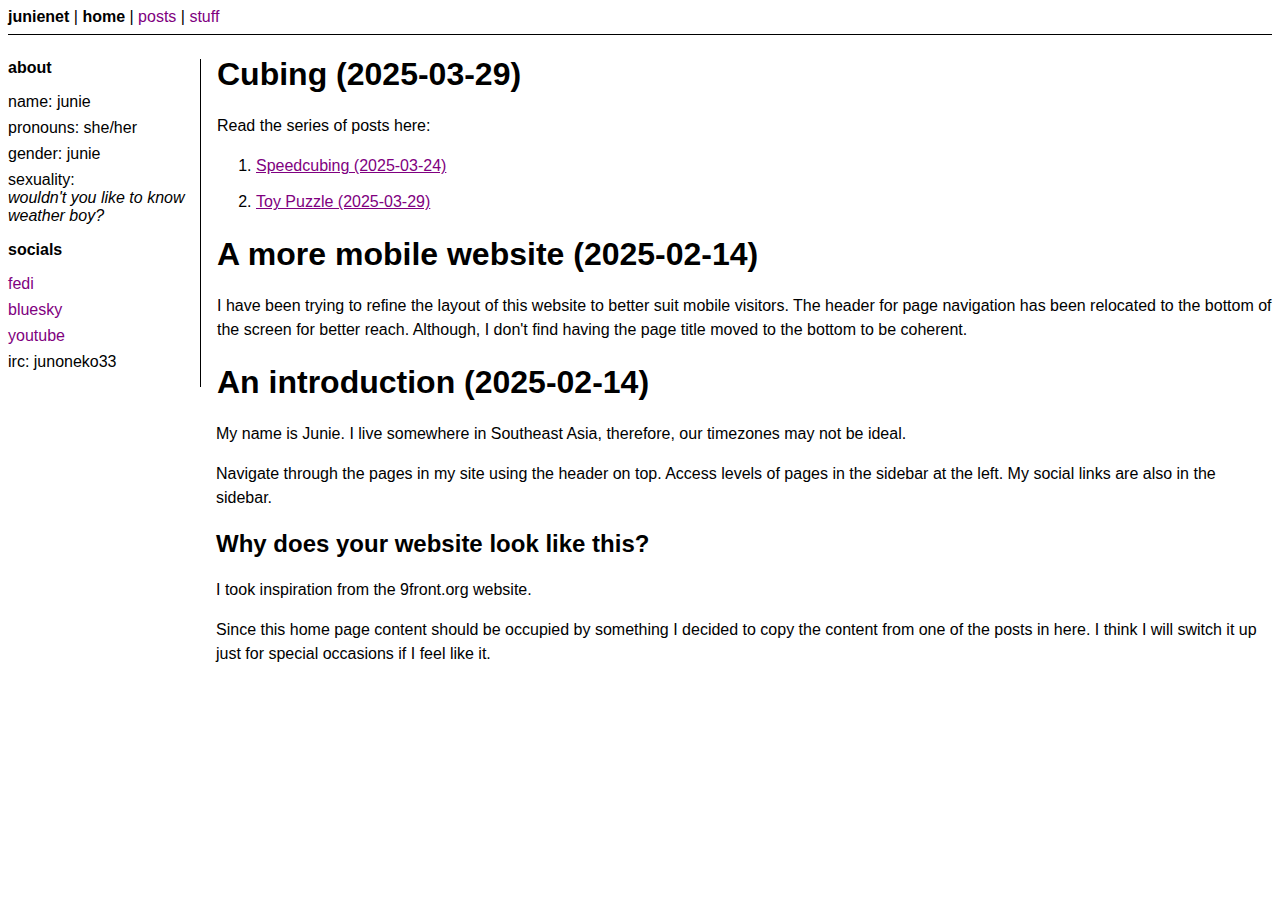
<file: index.html>
<!doctype html>
<html lang="en">
  <head>
    <meta charset="UTF-8" />
    <meta name="viewport" content="width=device-width, initial-scale=1.0" />
    <link rel="stylesheet" href="styles.css" />
    <link rel="icon" type="image/x-icon" href="favicon.ico" />
    <title>die website von junienet</title>
  </head>
  <body>
    <div class="header">
      <b>junienet</b>
      |
      <b>home</b>
      |
      <a href="posts/index.html">posts</a>
      |
      <a href="stuff/index.html">stuff</a>
    </div>
    <div class="sidebar">
      <b>about</b>
      <ul>
        <li>name: junie</li>
        <li>pronouns: she/her</li>
        <li>gender: junie</li>
        <li>
          sexuality: <br />
          <i>wouldn't you like to know weather boy?</i>
        </li>
      </ul>
      <div class="sidebarFooter">
        <b>socials</b>
        <ul>
          <li><a href="https://kitty.social/@nmj">fedi</a></li>
          <li>
            <a href="https://bsky.app/profile/junienet.bsky.social">bluesky</a>
          </li>
          <li><a href="https://www.youtube.com/@junienet">youtube</a></li>
          <li>irc: junoneko33</li>
        </ul>
      </div>
    </div>
    <!--content goes here  -->
    <div class="content">
      <h1>Cubing (2025-03-29)</h1>
      <p>Read the series of posts here:</p>
      <ol>
        <li>
          <a href="posts/cube1.html">Speedcubing (2025-03-24)</a>
        </li>
        <li>
          <a href="posts/cube2.html">Toy Puzzle (2025-03-29)</a>
        </li>
      </ol>
      <h1>A more mobile website (2025-02-14)</h1>
      <p>
        I have been trying to refine the layout of this website to better suit
        mobile visitors. The header for page navigation has been relocated to
        the bottom of the screen for better reach. Although, I don't find having
        the page title moved to the bottom to be coherent.
      </p>
      <h1>An introduction (2025-02-14)</h1>
      <p>
        My name is Junie. I live somewhere in Southeast Asia, therefore, our
        timezones may not be ideal.
      </p>
      <p>
        Navigate through the pages in my site using the header on top. Access
        levels of pages in the sidebar at the left. My social links are also in
        the sidebar.
      </p>
      <h2>Why does your website look like this?</h2>
      <p>I took inspiration from the 9front.org website.</p>
      <p>
        Since this home page content should be occupied by something I decided
        to copy the content from one of the posts in here. I think I will switch
        it up just for special occasions if I feel like it.
      </p>
    </div>
  </body>
</html>
</file>
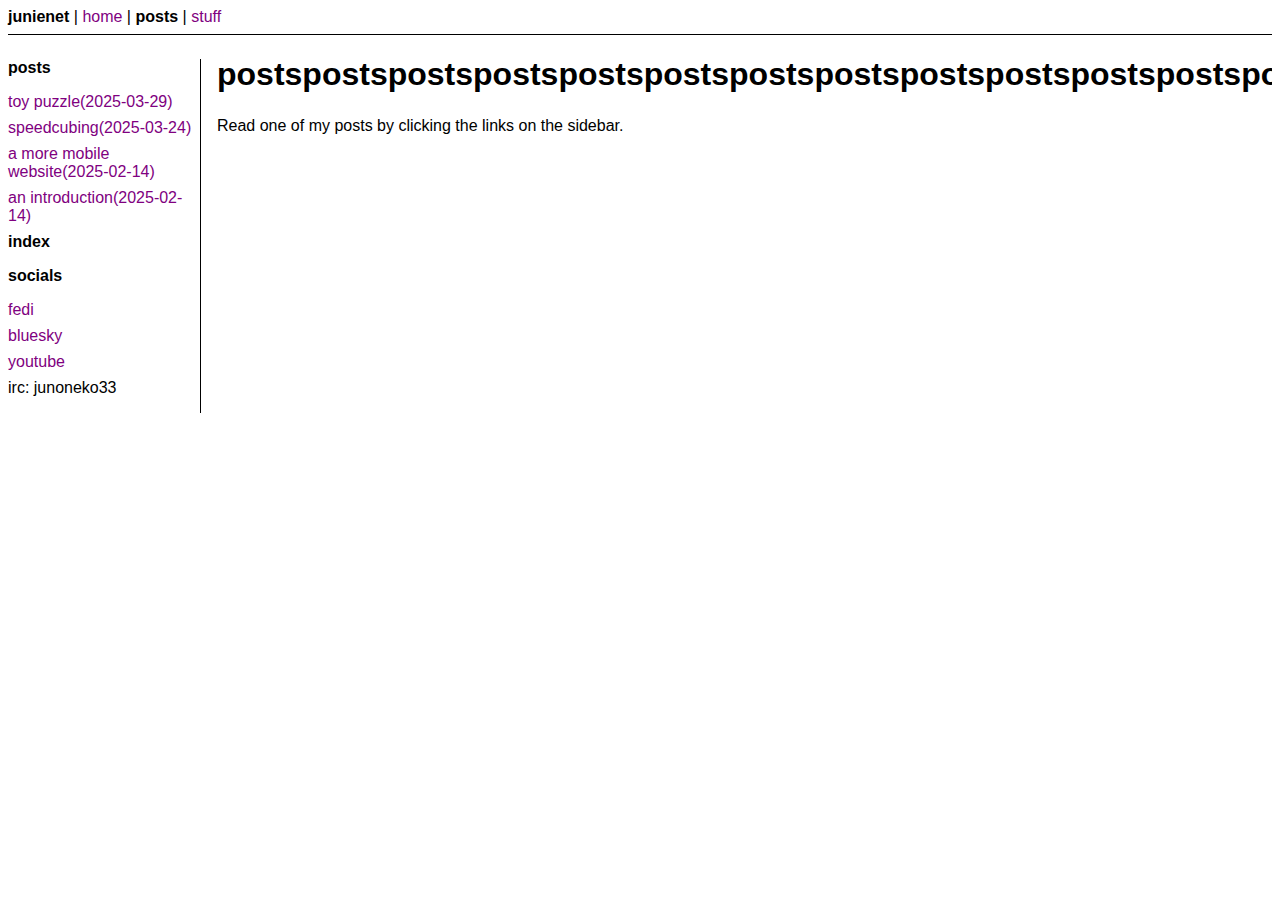
<file: posts/index.html>
<!doctype html>
<html lang="en">
  <head>
    <meta charset="UTF-8" />
    <meta name="viewport" content="width=device-width, initial-scale=1.0" />
    <link rel="stylesheet" href="../styles.css" />
    <link rel="icon" type="image/x-icon" href="../favicon.ico" />
    <title>die website von junienet</title>
  </head>
  <body>
    <div class="header">
      <b>junienet</b>
      |
      <a href="../index.html">home</a>
      |
      <b>posts</b>
      |
      <a href="../stuff/index.html">stuff</a>
    </div>
    <div class="sidebar">
      <!--post links here  -->
      <b>posts</b>
      <ul>
        <li><a href="cube2.html">toy puzzle(2025-03-29)</a></li>
        <li><a href="cube1.html">speedcubing(2025-03-24)</a></li>
        <li><a href="mobile.html">a more mobile website(2025-02-14)</a></li>
        <li><a href="intro.html">an introduction(2025-02-14)</a></li>
        <li><b>index</b></li>
      </ul>
      <div class="sidebarFooter">
        <b>socials</b>
        <ul>
          <li><a href="https://kitty.social/@nmj">fedi</a></li>
          <li>
            <a href="https://bsky.app/profile/junienet.bsky.social">bluesky</a>
          </li>
          <li><a href="https://www.youtube.com/@junienet">youtube</a></li>
          <li>irc: junoneko33</li>
        </ul>
      </div>
    </div>
    <!--content goes here  -->
    <div class="content">
      <h1 style="overflow: hidden">
        postspostspostspostspostspostspostspostspostspostspostspostspostspostspostspostspostspostspostsposts
      </h1>
      <p>Read one of my posts by clicking the links on the sidebar.</p>
    </div>
  </body>
</html>
</file>
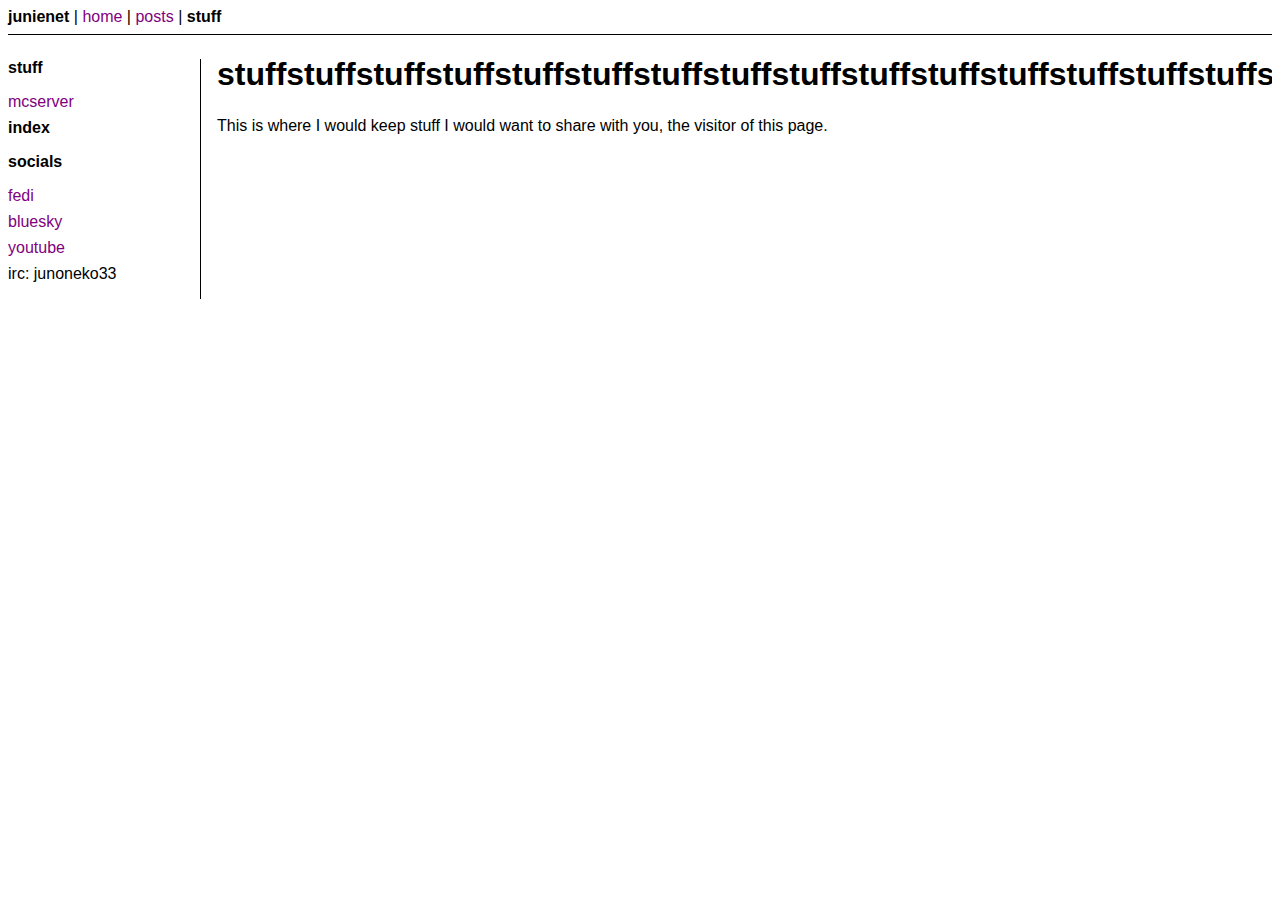
<file: stuff/index.html>
<!doctype html>
<html lang="en">
  <head>
    <meta charset="UTF-8" />
    <meta name="viewport" content="width=device-width, initial-scale=1.0" />
    <link rel="stylesheet" href="../styles.css" />
    <link rel="icon" type="image/x-icon" href="../favicon.ico" />
    <title>die website von junienet</title>
  </head>
  <body>
    <div class="header">
      <b>junienet</b>
      |
      <a href="../index.html">home</a>
      |
      <a href="../posts/index.html">posts</a>
      |
      <b>stuff</b>
    </div>
    <div class="sidebar">
      <b>stuff</b>
      <ul>
        <li><a href="mcserver.html">mcserver</a></li>
        <li><b>index</b></li>
      </ul>
      <div class="sidebarFooter">
        <b>socials</b>
        <ul>
          <li><a href="https://kitty.social/@nmj">fedi</a></li>
          <li>
            <a href="https://bsky.app/profile/junienet.bsky.social">bluesky</a>
          </li>
          <li><a href="https://www.youtube.com/@junienet">youtube</a></li>
          <li>irc: junoneko33</li>
        </ul>
      </div>
    </div>
    <!--content goes here  -->
    <div class="content">
      <h1 style="overflow: hidden">
        stuffstuffstuffstuffstuffstuffstuffstuffstuffstuffstuffstuffstuffstuffstuffstuffstuffstuffstuffstuffstuff
      </h1>
      <p>
        This is where I would keep stuff I would want to share with you, the
        visitor of this page.
      </p>
    </div>
  </body>
</html>
</file>
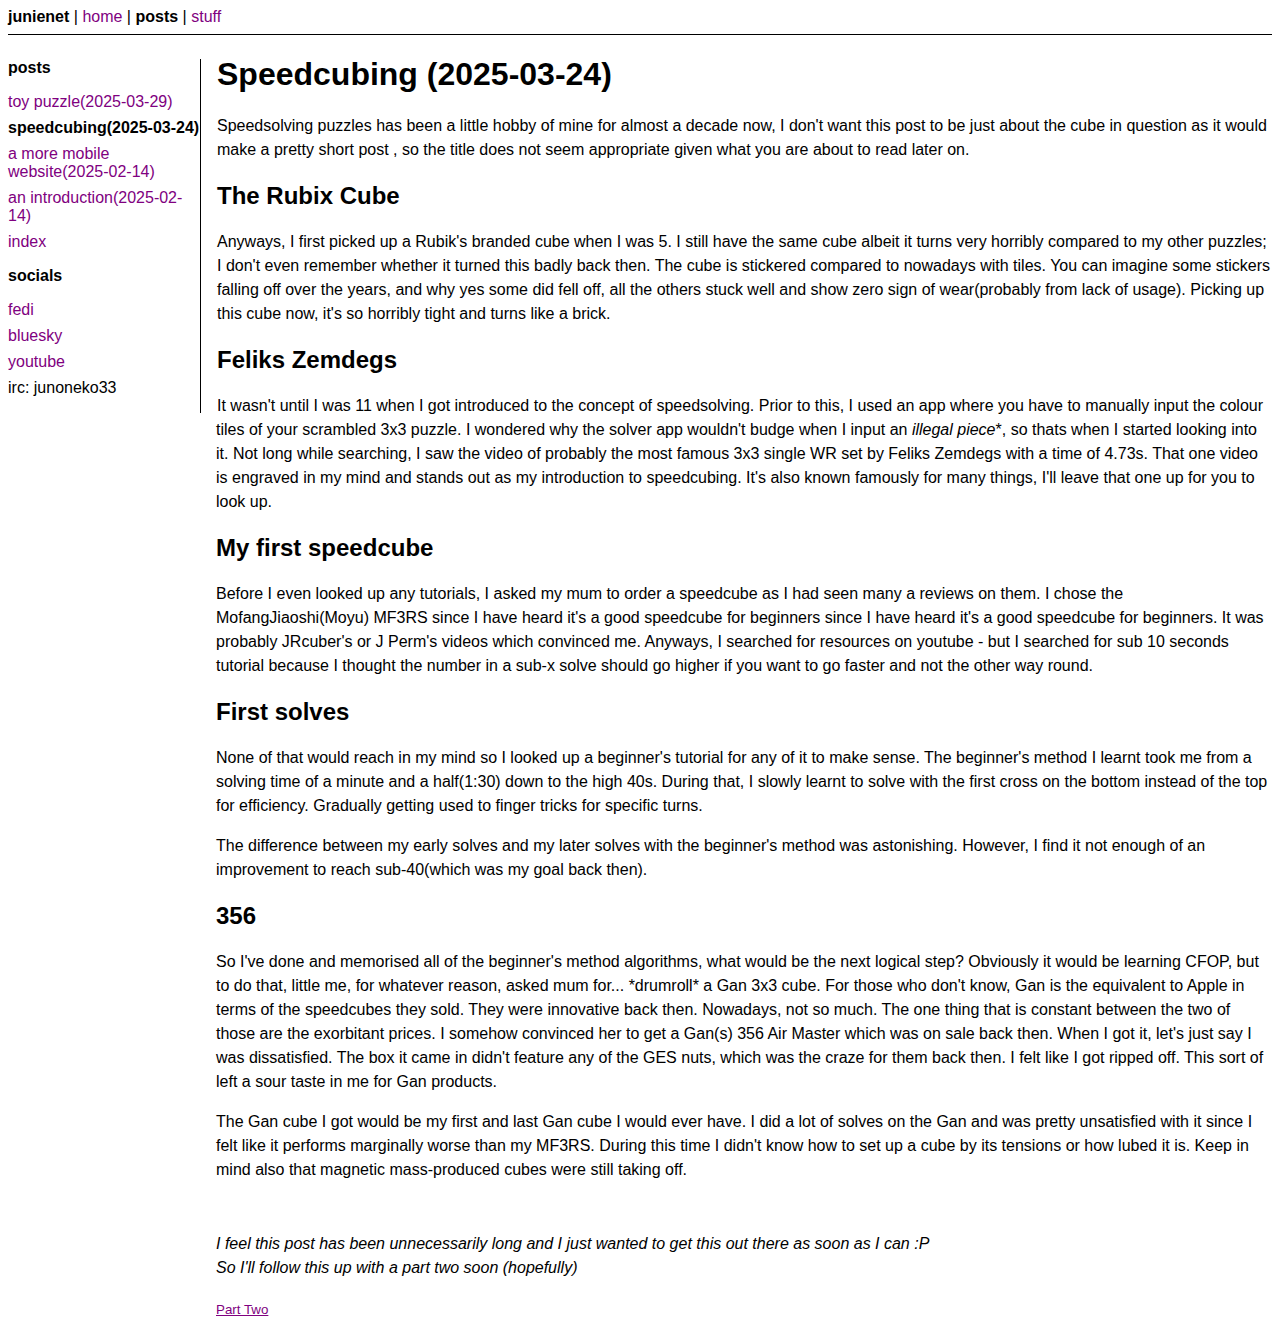
<file: posts/cube1.html>
<!doctype html>
<html lang="en">
  <head>
    <meta charset="UTF-8" />
    <meta name="viewport" content="width=device-width, initial-scale=1.0" />
    <link rel="stylesheet" href="../styles.css" />
    <link rel="icon" type="image/x-icon" href="../favicon.ico" />
    <title>speedcubing</title>
    <meta property="og:title" content="Speedcubing" />
    <meta
      property="og:description"
      content="Meow meow meow meow meow meow meow meow meow meow meow meow meow meow meow meow"
    />
  </head>
  <body>
    <div class="header">
      <b>junienet</b>
      |
      <a href="../index.html">home</a>
      |
      <b>posts</b>
      |
      <a href="../stuff/index.html">stuff</a>
    </div>
    <div class="sidebar">
      <!--post links here  -->
      <b>posts</b>
      <ul>
        <li><a href="cube2.html">toy puzzle(2025-03-29)</a></li>
        <li><b>speedcubing(2025-03-24)</b></li>
        <li><a href="mobile.html">a more mobile website(2025-02-14)</a></li>
        <li><a href="intro.html">an introduction(2025-02-14)</a></li>
        <li><a href="index.html">index</a></li>
      </ul>
      <div class="sidebarFooter">
        <b>socials</b>
        <ul>
          <li><a href="https://kitty.social/@nmj">fedi</a></li>
          <li>
            <a href="https://bsky.app/profile/junienet.bsky.social">bluesky</a>
          </li>
          <li><a href="https://www.youtube.com/@junienet">youtube</a></li>
          <li>irc: junoneko33</li>
        </ul>
      </div>
    </div>
    <!--content goes here  -->
    <div class="content">
      <h1>Speedcubing (2025-03-24)</h1>
      <p>
        Speedsolving puzzles has been a little hobby of mine for almost a decade
        now, I don't want this post to be just about the cube in question as it
        would make a pretty short post , so the title does not seem appropriate
        given what you are about to read later on.
      </p>
      <h2>The Rubix Cube</h2>
      <p>
        Anyways, I first picked up a Rubik's branded cube when I was 5. I still
        have the same cube albeit it turns very horribly compared to my other
        puzzles; I don't even remember whether it turned this badly back then.
        The cube is stickered compared to nowadays with tiles. You can imagine
        some stickers falling off over the years, and why yes some did fell off,
        all the others stuck well and show zero sign of wear(probably from lack
        of usage). Picking up this cube now, it's so horribly tight and turns
        like a brick.
      </p>
      <h2>Feliks Zemdegs</h2>
      <p>
        It wasn't until I was 11 when I got introduced to the concept of
        speedsolving. Prior to this, I used an app where you have to manually
        input the colour tiles of your scrambled 3x3 puzzle. I wondered why the
        solver app wouldn't budge when I input an <i>illegal piece</i>*, so
        thats when I started looking into it. Not long while searching, I saw
        the video of probably the most famous 3x3 single WR set by Feliks
        Zemdegs with a time of 4.73s. That one video is engraved in my mind and
        stands out as my introduction to speedcubing. It's also known famously
        for many things, I'll leave that one up for you to look up.
      </p>
      <h2>My first speedcube</h2>
      <p>
        Before I even looked up any tutorials, I asked my mum to order a
        speedcube as I had seen many a reviews on them. I chose the
        MofangJiaoshi(Moyu) MF3RS since I have heard it's a good speedcube for
        beginners since I have heard it's a good speedcube for beginners. It was
        probably JRcuber's or J Perm's videos which convinced me. Anyways, I
        searched for resources on youtube - but I searched for sub 10 seconds
        tutorial because I thought the number in a sub-x solve should go higher
        if you want to go faster and not the other way round.
      </p>
      <h2>First solves</h2>
      <p>
        None of that would reach in my mind so I looked up a beginner's tutorial
        for any of it to make sense. The beginner's method I learnt took me from
        a solving time of a minute and a half(1:30) down to the high 40s. During
        that, I slowly learnt to solve with the first cross on the bottom
        instead of the top for efficiency. Gradually getting used to finger
        tricks for specific turns.
      </p>
      <p>
        The difference between my early solves and my later solves with the
        beginner's method was astonishing. However, I find it not enough of an
        improvement to reach sub-40(which was my goal back then).
      </p>
      <h2>356</h2>
      <p>
        So I've done and memorised all of the beginner's method algorithms, what
        would be the next logical step? Obviously it would be learning CFOP, but
        to do that, little me, for whatever reason, asked mum for... *drumroll*
        a Gan 3x3 cube. For those who don't know, Gan is the equivalent to Apple
        in terms of the speedcubes they sold. They were innovative back then.
        Nowadays, not so much. The one thing that is constant between the two of
        those are the exorbitant prices. I somehow convinced her to get a Gan(s)
        356 Air Master which was on sale back then. When I got it, let's just
        say I was dissatisfied. The box it came in didn't feature any of the GES
        nuts, which was the craze for them back then. I felt like I got ripped
        off. This sort of left a sour taste in me for Gan products.
      </p>
      <p>
        The Gan cube I got would be my first and last Gan cube I would ever
        have. I did a lot of solves on the Gan and was pretty unsatisfied with
        it since I felt like it performs marginally worse than my MF3RS. During
        this time I didn't know how to set up a cube by its tensions or how
        lubed it is. Keep in mind also that magnetic mass-produced cubes were
        still taking off.
      </p>
      <br />
      <p>
        <i
          >I feel this post has been unnecessarily long and I just wanted to get
          this out there as soon as I can :P <br />
          So I'll follow this up with a part two soon (hopefully)
        </i>
      </p>
      <footer>
        <sub><a href="cube2.html">Part Two</a></sub>
      </footer>
    </div>
  </body>
</html>
</file>
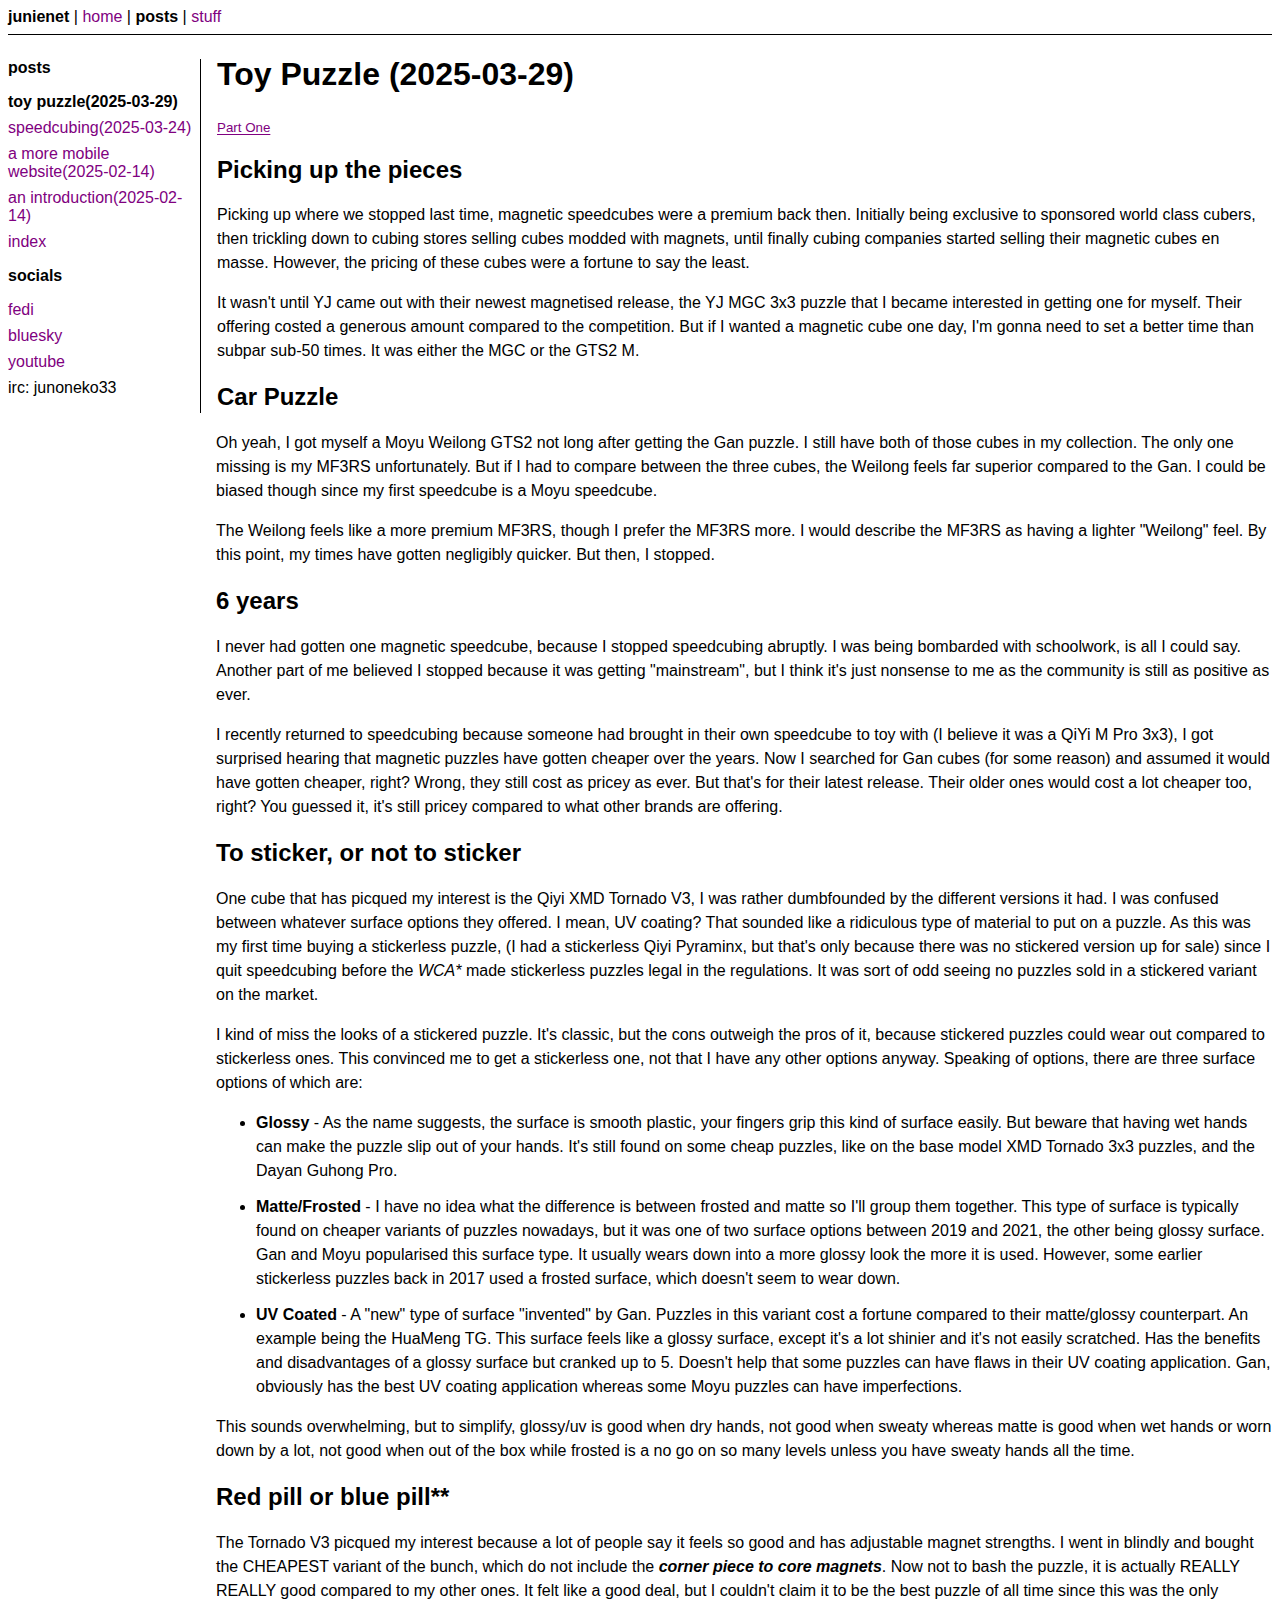
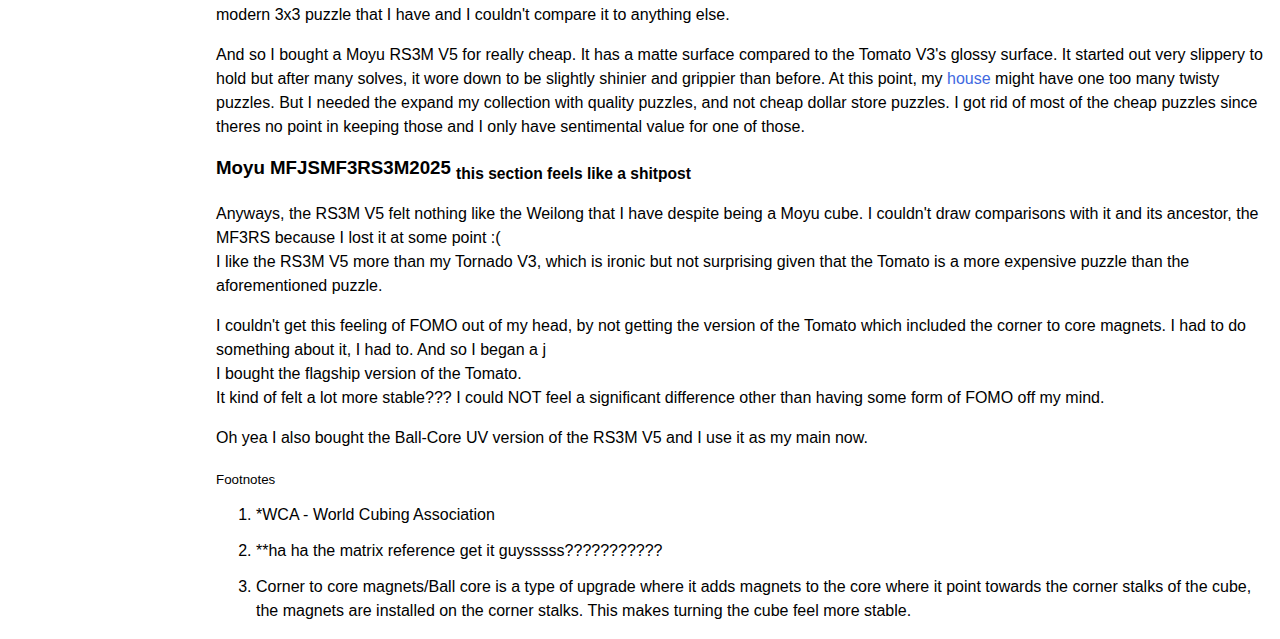
<file: posts/cube2.html>
<!doctype html>
<html lang="en">
  <head>
    <meta charset="UTF-8" />
    <meta name="viewport" content="width=device-width, initial-scale=1.0" />
    <link rel="stylesheet" href="../styles.css" />
    <link rel="icon" type="image/x-icon" href="../favicon.ico" />
    <title>toy puzzle</title>
  </head>
  <body>
    <div class="header">
      <b>junienet</b>
      |
      <a href="../index.html">home</a>
      |
      <b>posts</b>
      |
      <a href="../stuff/index.html">stuff</a>
    </div>
    <div class="sidebar">
      <!--post links here  -->
      <b>posts</b>
      <ul>
        <li><b>toy puzzle(2025-03-29)</b></li>
        <li><a href="cube1.html">speedcubing(2025-03-24)</a></li>
        <li><a href="mobile.html">a more mobile website(2025-02-14)</a></li>
        <li><a href="intro.html">an introduction(2025-02-14)</a></li>
        <li><a href="index.html">index</a></li>
      </ul>
      <div class="sidebarFooter">
        <b>socials</b>
        <ul>
          <li><a href="https://kitty.social/@nmj">fedi</a></li>
          <li>
            <a href="https://bsky.app/profile/junienet.bsky.social">bluesky</a>
          </li>
          <li><a href="https://www.youtube.com/@junienet">youtube</a></li>
          <li>irc: junoneko33</li>
        </ul>
      </div>
    </div>
    <!--content goes here  -->
    <div class="content">
      <h1>Toy Puzzle (2025-03-29)</h1>
      <sub><a href="cube1.html">Part One</a></sub>
      <h2>Picking up the pieces</h2>
      <p>
        Picking up where we stopped last time, magnetic speedcubes were a
        premium back then. Initially being exclusive to sponsored world class
        cubers, then trickling down to cubing stores selling cubes modded with
        magnets, until finally cubing companies started selling their magnetic
        cubes en masse. However, the pricing of these cubes were a fortune to
        say the least.
      </p>
      <p>
        It wasn't until YJ came out with their newest magnetised release, the YJ
        MGC 3x3 puzzle that I became interested in getting one for myself. Their
        offering costed a generous amount compared to the competition. But if I
        wanted a magnetic cube one day, I'm gonna need to set a better time than
        subpar sub-50 times. It was either the MGC or the GTS2 M.
      </p>
      <h2>Car Puzzle</h2>
      <p>
        Oh yeah, I got myself a Moyu Weilong GTS2 not long after getting the Gan
        puzzle. I still have both of those cubes in my collection. The only one
        missing is my MF3RS unfortunately. But if I had to compare between the
        three cubes, the Weilong feels far superior compared to the Gan. I could
        be biased though since my first speedcube is a Moyu speedcube.
      </p>
      <p>
        The Weilong feels like a more premium MF3RS, though I prefer the MF3RS
        more. I would describe the MF3RS as having a lighter "Weilong" feel. By
        this point, my times have gotten negligibly quicker. But then, I
        stopped.
      </p>
      <h2>6 years</h2>
      <p>
        I never had gotten one magnetic speedcube, because I stopped speedcubing
        abruptly. I was being bombarded with schoolwork, is all I could say.
        Another part of me believed I stopped because it was getting
        "mainstream", but I think it's just nonsense to me as the community is
        still as positive as ever.
      </p>
      <p>
        I recently returned to speedcubing because someone had brought in their
        own speedcube to toy with (I believe it was a QiYi M Pro 3x3), I got
        surprised hearing that magnetic puzzles have gotten cheaper over the
        years. Now I searched for Gan cubes (for some reason) and assumed it
        would have gotten cheaper, right? Wrong, they still cost as pricey as
        ever. But that's for their latest release. Their older ones would cost a
        lot cheaper too, right? You guessed it, it's still pricey compared to
        what other brands are offering.
      </p>
      <h2>To sticker, or not to sticker</h2>
      <p>
        One cube that has picqued my interest is the Qiyi XMD Tornado V3, I was
        rather dumbfounded by the different versions it had. I was confused
        between whatever surface options they offered. I mean, UV coating? That
        sounded like a ridiculous type of material to put on a puzzle. As this
        was my first time buying a stickerless puzzle, (I had a stickerless Qiyi
        Pyraminx, but that's only because there was no stickered version up for
        sale) since I quit speedcubing before the <i>WCA*</i> made stickerless
        puzzles legal in the regulations. It was sort of odd seeing no puzzles
        sold in a stickered variant on the market.
      </p>
      <p>
        I kind of miss the looks of a stickered puzzle. It's classic, but the
        cons outweigh the pros of it, because stickered puzzles could wear out
        compared to stickerless ones. This convinced me to get a stickerless
        one, not that I have any other options anyway. Speaking of options,
        there are three surface options of which are:
      </p>
      <ul>
        <li>
          <b>Glossy</b> - As the name suggests, the surface is smooth plastic,
          your fingers grip this kind of surface easily. But beware that having
          wet hands can make the puzzle slip out of your hands. It's still found
          on some cheap puzzles, like on the base model XMD Tornado 3x3 puzzles,
          and the Dayan Guhong Pro.
        </li>
        <li>
          <b>Matte/Frosted</b> - I have no idea what the difference is between
          frosted and matte so I'll group them together. This type of surface is
          typically found on cheaper variants of puzzles nowadays, but it was
          one of two surface options between 2019 and 2021, the other being
          glossy surface. Gan and Moyu popularised this surface type. It usually
          wears down into a more glossy look the more it is used. However, some
          earlier stickerless puzzles back in 2017 used a frosted surface, which
          doesn't seem to wear down.
        </li>
        <li>
          <b>UV Coated</b> - A "new" type of surface "invented" by Gan. Puzzles
          in this variant cost a fortune compared to their matte/glossy
          counterpart. An example being the HuaMeng TG. This surface feels like
          a glossy surface, except it's a lot shinier and it's not easily
          scratched. Has the benefits and disadvantages of a glossy surface but
          cranked up to 5. Doesn't help that some puzzles can have flaws in
          their UV coating application. Gan, obviously has the best UV coating
          application whereas some Moyu puzzles can have imperfections.
        </li>
      </ul>
      <p>
        This sounds overwhelming, but to simplify, glossy/uv is good when dry
        hands, not good when sweaty whereas matte is good when wet hands or worn
        down by a lot, not good when out of the box while frosted is a no go on
        so many levels unless you have sweaty hands all the time.
      </p>
      <h2>Red pill or blue pill**</h2>
      <p>
        The Tornado V3 picqued my interest because a lot of people say it feels
        so good and has adjustable magnet strengths. I went in blindly and
        bought the CHEAPEST variant of the bunch, which do not include the
        <i><b>corner piece to core magnets</b></i
        >. Now not to bash the puzzle, it is actually REALLY REALLY good
        compared to my other ones. It felt like a good deal, but I couldn't
        claim it to be the best puzzle of all time since this was the only
        modern 3x3 puzzle that I have and I couldn't compare it to anything
        else.
      </p>
      <p>
        And so I bought a Moyu RS3M V5 for really cheap. It has a matte surface
        compared to the Tomato V3's glossy surface. It started out very slippery
        to hold but after many solves, it wore down to be slightly shinier and
        grippier than before. At this point, my
        <font style="color: royalblue; font-weight: normal">house</font> might
        have one too many twisty puzzles. But I needed the expand my collection
        with quality puzzles, and not cheap dollar store puzzles. I got rid of
        most of the cheap puzzles since theres no point in keeping those and I
        only have sentimental value for one of those.
      </p>
      <h3>
        Moyu MFJSMF3RS3M2025 <sub>this section feels like a shitpost</sub>
      </h3>
      <p>
        Anyways, the RS3M V5 felt nothing like the Weilong that I have despite
        being a Moyu cube. I couldn't draw comparisons with it and its ancestor,
        the MF3RS because I lost it at some point :(<br />
        I like the RS3M V5 more than my Tornado V3, which is ironic but not
        surprising given that the Tomato is a more expensive puzzle than the
        aforementioned puzzle.
      </p>
      <p>
        I couldn't get this feeling of FOMO out of my head, by not getting the
        version of the Tomato which included the corner to core magnets. I had
        to do something about it, I had to. And so I began a j<br />I bought the
        flagship version of the Tomato. <br />It kind of felt a lot more
        stable??? I could NOT feel a significant difference other than having
        some form of FOMO off my mind.
      </p>
      <p>
        Oh yea I also bought the Ball-Core UV version of the RS3M V5 and I use
        it as my main now.
      </p>
      <footer>
        <sub>Footnotes</sub>
        <ol>
          <li>*WCA - World Cubing Association</li>
          <li>**ha ha the matrix reference get it guysssss???????????</li>
          <li>
            Corner to core magnets/Ball core is a type of upgrade where it adds
            magnets to the core where it point towards the corner stalks of the
            cube, the magnets are installed on the corner stalks. This makes
            turning the cube feel more stable.
          </li>
        </ol>
      </footer>
    </div>
  </body>
</html>
</file>
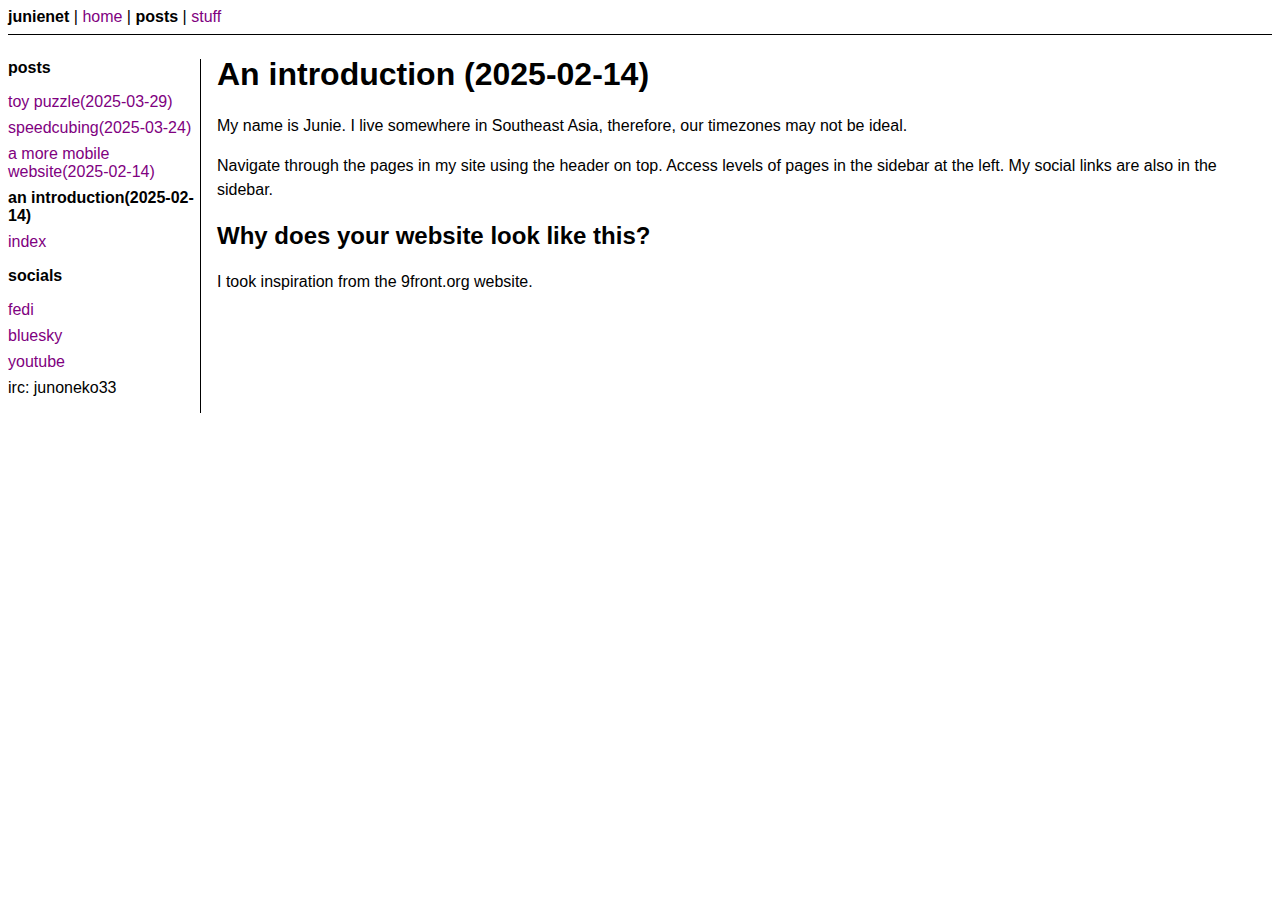
<file: posts/intro.html>
<!doctype html>
<html lang="en">
  <head>
    <meta charset="UTF-8" />
    <meta name="viewport" content="width=device-width, initial-scale=1.0" />
    <link rel="stylesheet" href="../styles.css" />
    <link rel="icon" type="image/x-icon" href="../favicon.ico" />
    <title>die website von junienet</title>
  </head>
  <body>
    <div class="header">
      <b>junienet</b>
      |
      <a href="../index.html">home</a>
      |
      <b>posts</b>
      |
      <a href="../stuff/index.html">stuff</a>
    </div>
    <div class="sidebar">
      <!--post links here  -->
      <b>posts</b>
      <ul>
        <li><a href="cube2.html">toy puzzle(2025-03-29)</a></li>
        <li><a href="cube1.html">speedcubing(2025-03-24)</a></li>
        <li><a href="mobile.html">a more mobile website(2025-02-14)</a></li>
        <li><b>an introduction(2025-02-14)</b></li>
        <li><a href="index.html">index</a></li>
      </ul>
      <div class="sidebarFooter">
        <b>socials</b>
        <ul>
          <li><a href="https://kitty.social/@nmj">fedi</a></li>
          <li>
            <a href="https://bsky.app/profile/junienet.bsky.social">bluesky</a>
          </li>
          <li><a href="https://www.youtube.com/@junienet">youtube</a></li>
          <li>irc: junoneko33</li>
        </ul>
      </div>
    </div>
    <!--content goes here  -->
    <div class="content">
      <h1>An introduction (2025-02-14)</h1>
      <p>
        My name is Junie. I live somewhere in Southeast Asia, therefore, our
        timezones may not be ideal.
      </p>
      <p>
        Navigate through the pages in my site using the header on top. Access
        levels of pages in the sidebar at the left. My social links are also in
        the sidebar.
      </p>
      <h2>Why does your website look like this?</h2>
      <p>I took inspiration from the 9front.org website.</p>
    </div>
  </body>
</html>
</file>
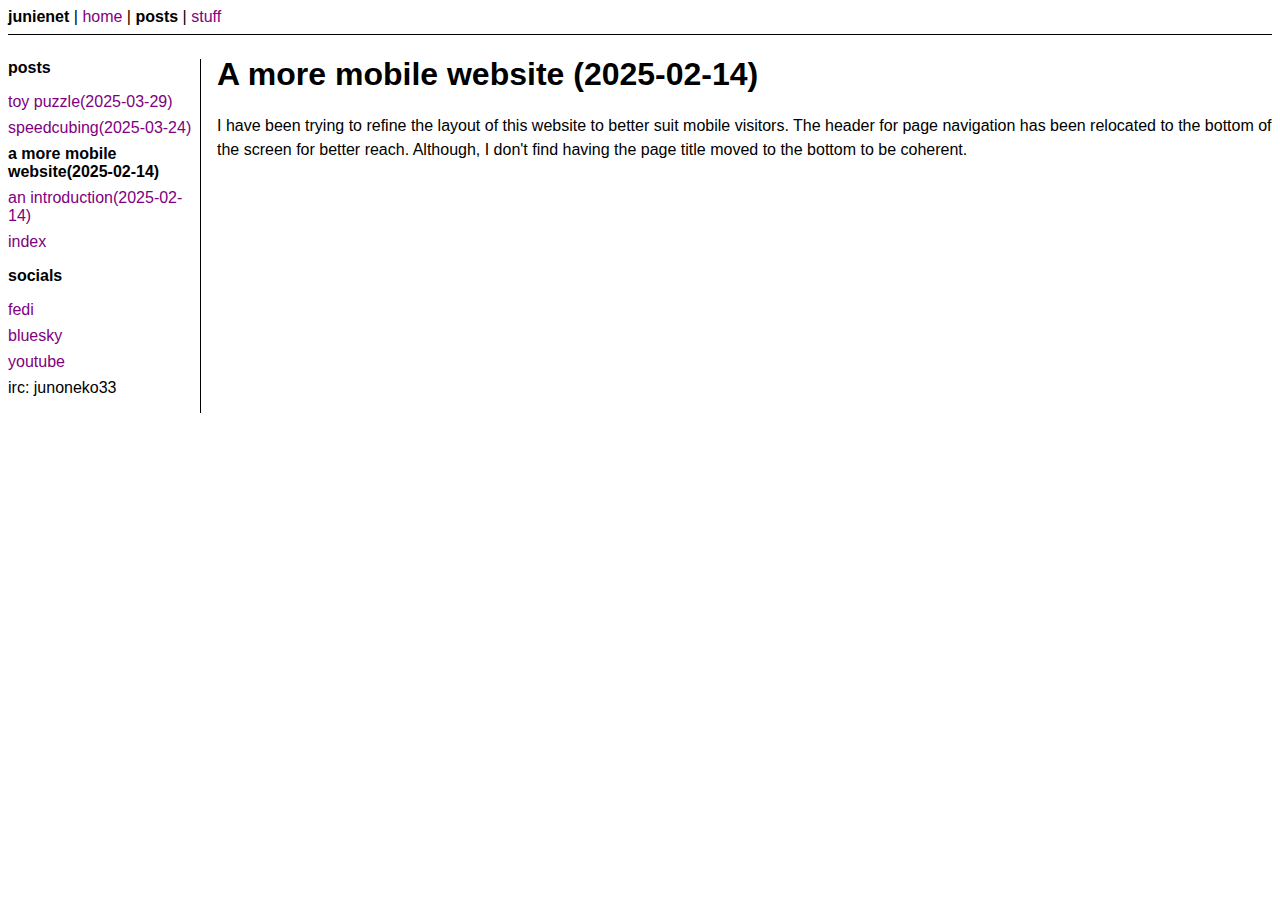
<file: posts/mobile.html>
<!doctype html>
<html lang="en">
  <head>
    <meta charset="UTF-8" />
    <meta name="viewport" content="width=device-width, initial-scale=1.0" />
    <link rel="stylesheet" href="../styles.css" />
    <link rel="icon" type="image/x-icon" href="../favicon.ico" />
    <title>die website von junienet</title>
  </head>
  <body>
    <div class="header">
      <b>junienet</b>
      |
      <a href="../index.html">home</a>
      |
      <b>posts</b>
      |
      <a href="../stuff/index.html">stuff</a>
    </div>
    <div class="sidebar">
      <!--post links here  -->
      <b>posts</b>
      <ul>
        <li><a href="cube2.html">toy puzzle(2025-03-29)</a></li>
        <li><a href="cube1.html">speedcubing(2025-03-24)</a></li>
        <li><b>a more mobile website(2025-02-14)</b></li>
        <li><a href="intro.html">an introduction(2025-02-14)</a></li>
        <li><a href="index.html">index</a></li>
      </ul>
      <div class="sidebarFooter">
        <b>socials</b>
        <ul>
          <li><a href="https://kitty.social/@nmj">fedi</a></li>
          <li>
            <a href="https://bsky.app/profile/junienet.bsky.social">bluesky</a>
          </li>
          <li><a href="https://www.youtube.com/@junienet">youtube</a></li>
          <li>irc: junoneko33</li>
        </ul>
      </div>
    </div>
    <!--content goes here  -->
    <div class="content">
      <h1>A more mobile website (2025-02-14)</h1>
      <p>
        I have been trying to refine the layout of this website to better suit
        mobile visitors. The header for page navigation has been relocated to
        the bottom of the screen for better reach. Although, I don't find having
        the page title moved to the bottom to be coherent.
      </p>
    </div>
  </body>
</html>
</file>
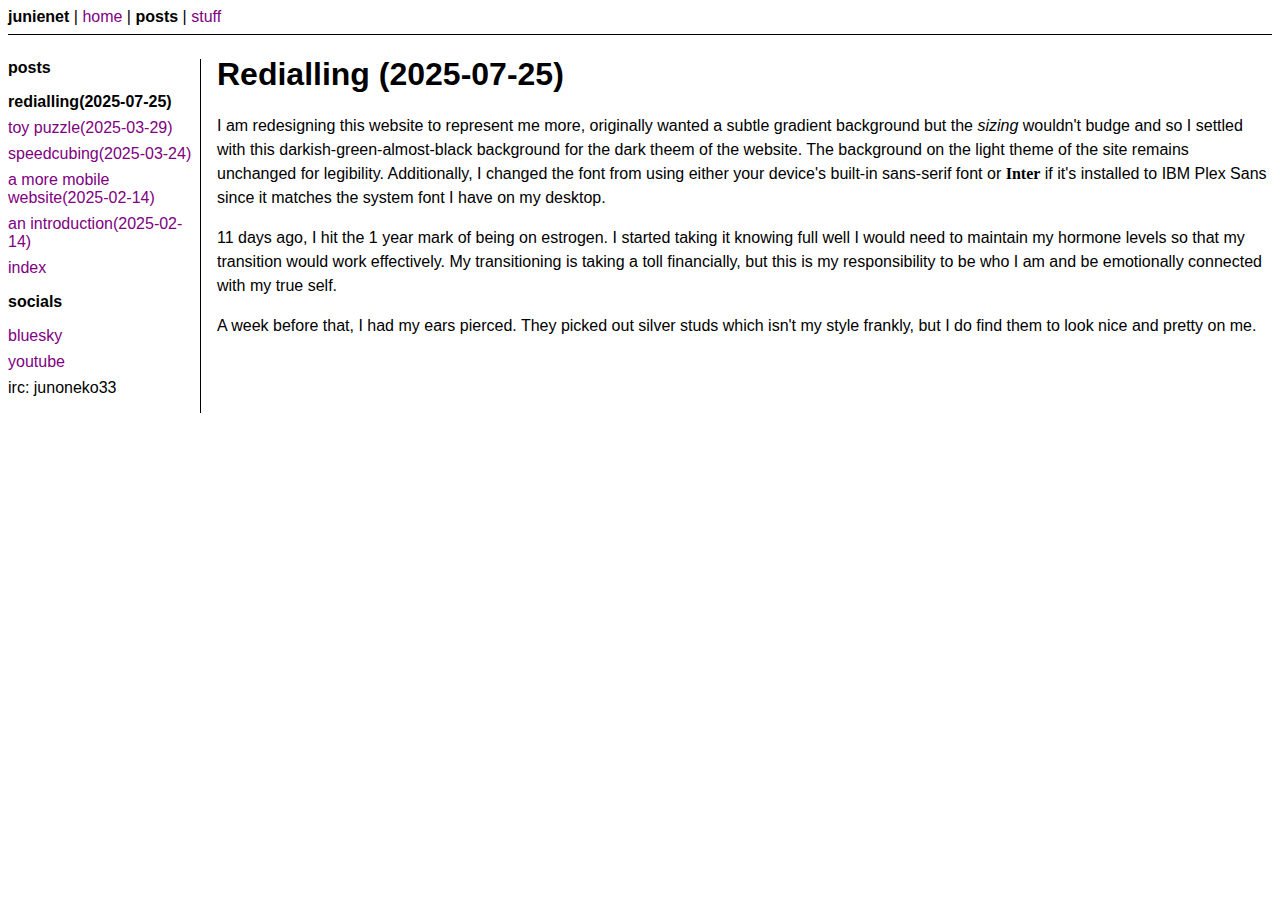
<file: posts/redialling.html>
<!doctype html>
<html lang="en">
  <head>
    <meta charset="UTF-8" />
    <meta name="viewport" content="width=device-width, initial-scale=1.0" />
    <link rel="stylesheet" href="../styles.css" />
    <link rel="icon" type="image/x-icon" href="../favicon.ico" />

    <title>Redialling</title>
  </head>
  <body>
    <div class="header">
      <b>junienet</b>
      |
      <a href="../index.html">home</a>
      |
      <b>posts</b>
      |
      <a href="../stuff/index.html">stuff</a>
    </div>
    <div class="sidebar">
      <!--post links here  -->
      <b>posts</b>
      <ul>
        <li><b>redialling(2025-07-25)</b></li>
        <li><a href="cube2.html">toy puzzle(2025-03-29)</a></li>
        <li><a href="cube1.html">speedcubing(2025-03-24)</a></li>
        <li><a href="mobile.html">a more mobile website(2025-02-14)</a></li>
        <li><a href="intro.html">an introduction(2025-02-14)</a></li>
        <li><a href="index.html">index</a></li>
      </ul>
      <div class="sidebarFooter">
        <b>socials</b>
        <ul>
          <li>
            <a href="https://bsky.app/profile/junienet.bsky.social">bluesky</a>
          </li>
          <li><a href="https://www.youtube.com/@junienet">youtube</a></li>
          <li>irc: junoneko33</li>
        </ul>
      </div>
    </div>
    <!--content goes here  -->
    <div class="content">
      <h1>Redialling (2025-07-25)</h1>
      <p>
        I am redesigning this website to represent me more, originally wanted a
        subtle gradient background but the <i>sizing</i> wouldn't budge and so I
        settled with this darkish-green-almost-black background for the dark
        theem of the website. The background on the light theme of the site
        remains unchanged for legibility. Additionally, I changed the font from
        using either your device's built-in sans-serif font or
        <b style="font-family: Inter; font-weight: 600">Inter</b> if it's
        installed to IBM Plex Sans since it matches the system font I have on my
        desktop.
      </p>
      <p>
        11 days ago, I hit the 1 year mark of being on estrogen. I started
        taking it knowing full well I would need to maintain my hormone levels
        so that my transition would work effectively. My transitioning is taking
        a toll financially, but this is my responsibility to be who I am and be
        emotionally connected with my true self.
      </p>
      <p>
        A week before that, I had my ears pierced. They picked out silver studs
        which isn't my style frankly, but I do find them to look nice and pretty
        on me.
      </p>
    </div>
  </body>
</html>
</file>
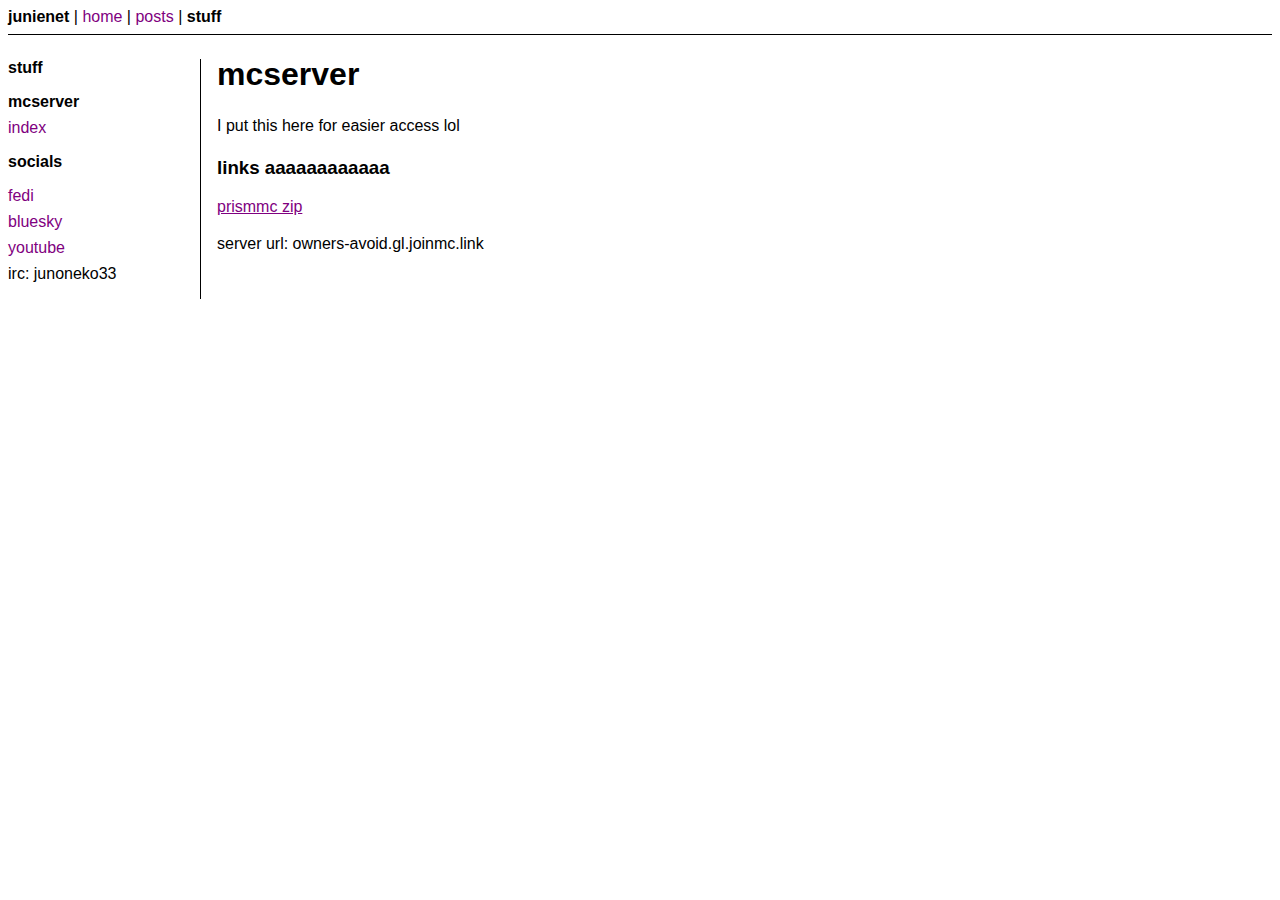
<file: stuff/mcserver.html>
<!doctype html>
<html lang="en">
  <head>
    <meta charset="UTF-8" />
    <meta name="viewport" content="width=device-width, initial-scale=1.0" />
    <link rel="stylesheet" href="../styles.css" />
    <link rel="icon" type="image/x-icon" href="../favicon.ico" />
    <title>die website von junienet</title>
  </head>
  <body>
    <div class="header">
      <b>junienet</b>
      |
      <a href="../index.html">home</a>
      |
      <a href="../posts/index.html">posts</a>
      |
      <b>stuff</b>
    </div>
    <div class="sidebar">
      <b>stuff</b>
      <ul>
        <li><b>mcserver</b></li>
        <li><a href="index.html">index</a></li>
      </ul>
      <div class="sidebarFooter">
        <b>socials</b>
        <ul>
          <li><a href="https://kitty.social/@nmj">fedi</a></li>
          <li>
            <a href="https://bsky.app/profile/junienet.bsky.social">bluesky</a>
          </li>
          <li><a href="https://www.youtube.com/@junienet">youtube</a></li>
          <li>irc: junoneko33</li>
        </ul>
      </div>
    </div>
    <!--content goes here  -->
    <div class="content">
      <h1>mcserver</h1>
      <p>I put this here for easier access lol</p>
      <h3>links aaaaaaaaaaaa</h3>
      <a href="https://files.catbox.moe/z71ux9.zip">prismmc zip</a>
      <p>server url: owners-avoid.gl.joinmc.link</p>
    </div>
  </body>
</html>
</file>
<file: styles.css>
body {
  font-family: Arial, Helvetica, Roboto, Inter, sans-serif;
}
.header {
  height: 1.6em;
  border-bottom: 1px solid black;
}
.sidebar {
  margin: 1.5em 1em 0 0;
  width: 12em;
  clear: left;
  float: left;
  border-right: 1px solid black;
}
.sidebar ul {
  list-style-type: none;
  list-style-position: outside;
  padding: 0;
}
.sidebar li {
  margin: 0 0 0.5em 0;
}
.content {
  margin: 0 0 0 13em;
}
.content p {
  line-height: 1.5em;
}
.content a {
  text-decoration: underline;
}
.content li {
  line-height: 1.5em;
  margin: 0 0 0.75em 0;
}

a {
  color: purple;
  text-decoration: none;
}
a:visited {
  color: purple;
}
a:hover {
  color: magenta;
}

@media (prefers-color-scheme: dark) {
  body {
    background: #111;
    color: #efefef;
  }
  .sidebar {
    border-color: #efefef;
  }
  .header {
    border-color: #efefef;
  }
  a {
    color: violet;
  }
  a:visited {
    color: violet;
  }
  a:hover {
    color: magenta;
  }
}

@media (max-width: 800px) {
  .header {
    position: fixed;
    top: 84vh;
    width: 96vw;
    height: 3vh;
    background-color: white;
    border-bottom: 0;
    border-top: 1px solid;
  }
  .content {
    margin: 0 0 24vh 0;
  }
  @media (prefers-color-scheme: dark) {
    .header {
      background-color: #111;
    }
  }
  .sidebar {
    width: 100%;
    border-right: 0;
    border-bottom: 1px solid;
    margin-top: 0;
    margin-bottom: 1.5em;
  }
}
</file>
